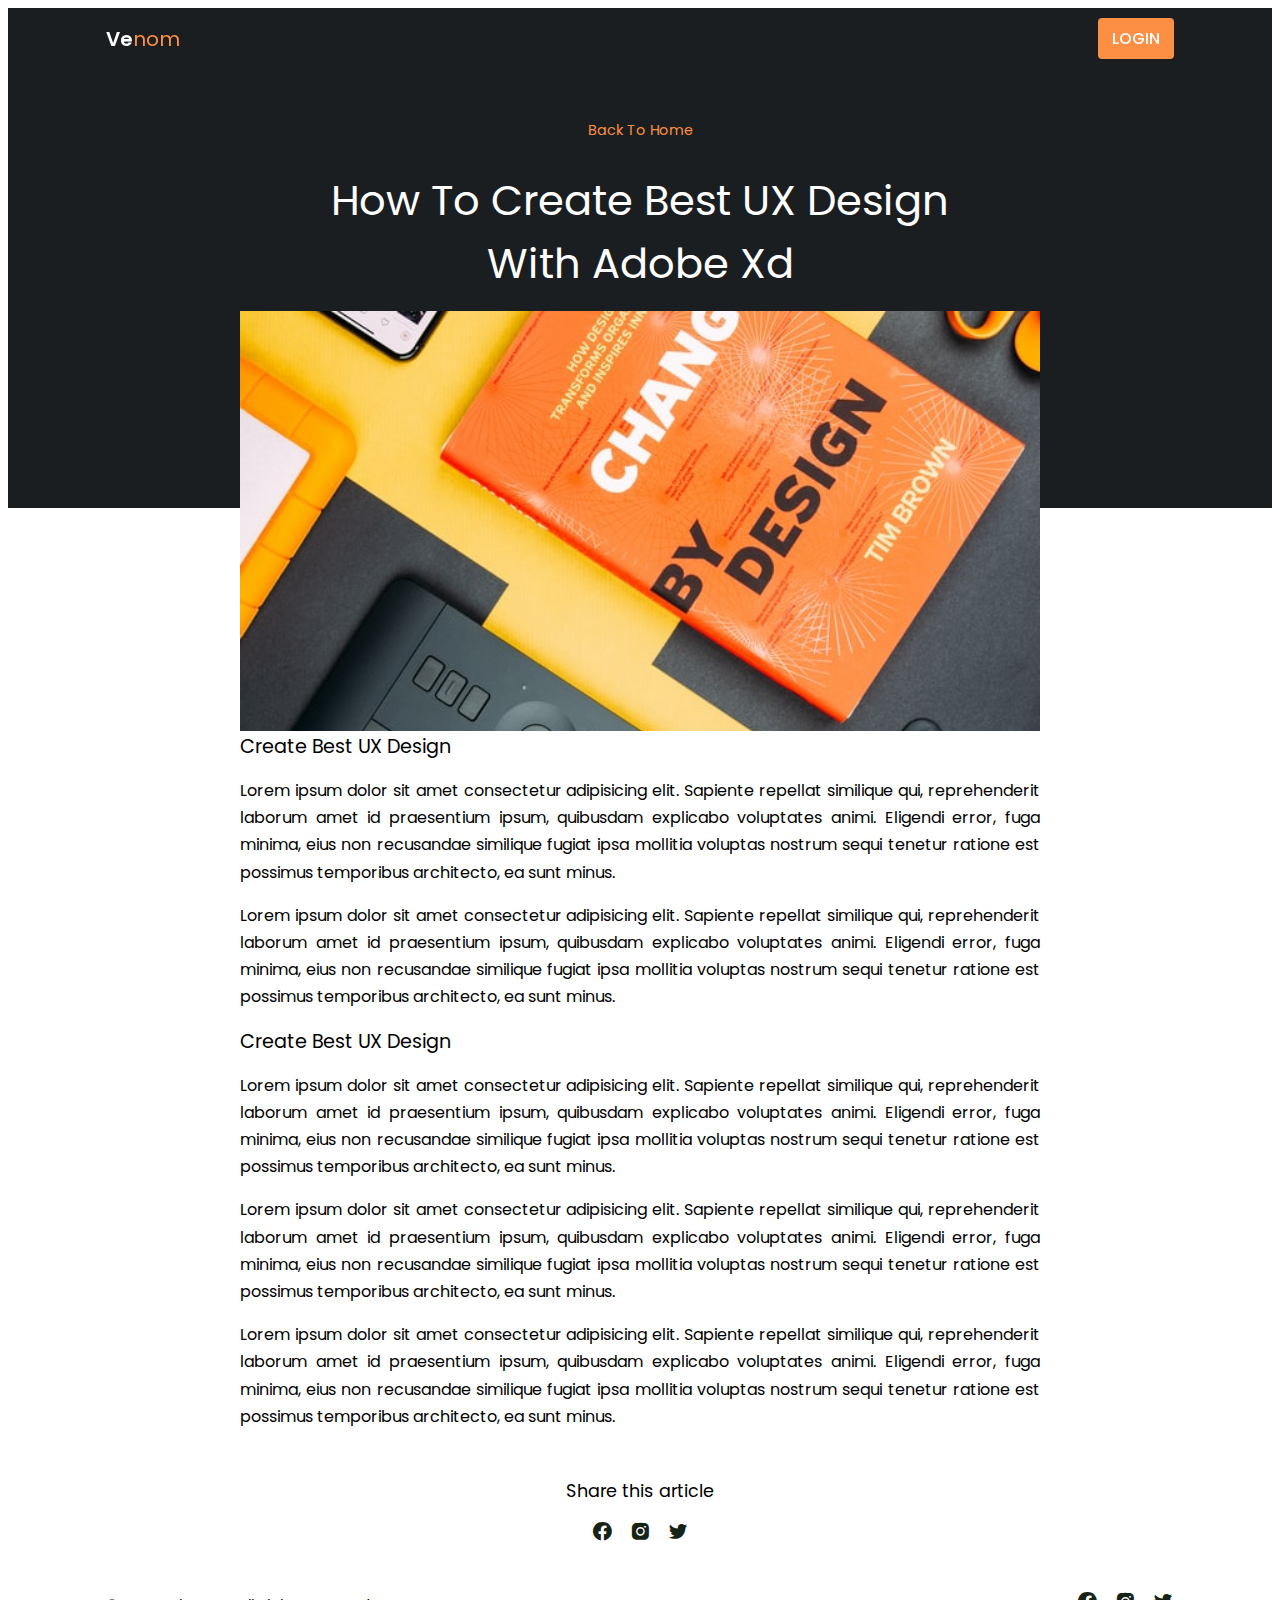
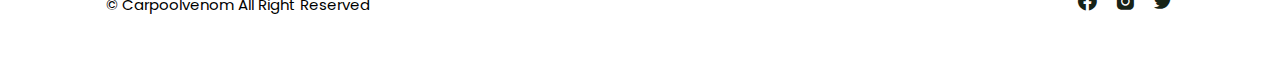
<file: Cline_Side/post-page.html>
<!DOCTYPE html>
<html lang="en">

<head>
    <meta charset="UTF-8">
    <meta name="viewport" content="width=device-width, initial-scale=1.0">
    <title>Post Page</title>
    <link rel="stylesheet" href="../Cline_Side/css/style.css">
    <link href='https://unpkg.com/boxicons@2.1.4/css/boxicons.min.css' rel='stylesheet'>

</head>

<body>
    <!-- Header -->
    <header>
        <!-- Nav -->
        <div class="nav container">
            <!-- Logo -->
            <a href="index.html" class="logo">Ve<span>nom</span></a>
            <!-- Login Btn -->
            <a href="#" class="login">Login</a>
        </div>

    </header>
    <!-- Post Content -->
    <section class="post-header">
        <div class="header-content post-container">
            <!-- Back To Home -->
            <a href="index.html" class="back-home">Back To Home</a>
            <!-- Title -->
            <h1 class="header-title">How To Create Best UX Design With Adobe Xd</h1>
            <!-- Post Image -->
            <img src="img/post-1.jpg" alt="header-img" class="header-img">
        </div>
    </section>

    <!-- Posts -->
    <section class="post-content post-container">
        <h2 class="sub-heading">Create Best UX Design</h2>
        <p class="post-text">Lorem ipsum dolor sit amet consectetur adipisicing elit. Sapiente repellat similique qui, reprehenderit laborum amet id praesentium ipsum, quibusdam explicabo voluptates animi. Eligendi error, fuga minima, eius non recusandae similique fugiat ipsa mollitia voluptas nostrum sequi tenetur ratione est possimus temporibus architecto, ea sunt minus.</p>
        <p class="post-text">Lorem ipsum dolor sit amet consectetur adipisicing elit. Sapiente repellat similique qui, reprehenderit laborum amet id praesentium ipsum, quibusdam explicabo voluptates animi. Eligendi error, fuga minima, eius non recusandae similique fugiat ipsa mollitia voluptas nostrum sequi tenetur ratione est possimus temporibus architecto, ea sunt minus.</p>
        <h2 class="sub-heading">Create Best UX Design</h2>
        <p class="post-text">Lorem ipsum dolor sit amet consectetur adipisicing elit. Sapiente repellat similique qui, reprehenderit laborum amet id praesentium ipsum, quibusdam explicabo voluptates animi. Eligendi error, fuga minima, eius non recusandae similique fugiat ipsa mollitia voluptas nostrum sequi tenetur ratione est possimus temporibus architecto, ea sunt minus.</p>
        <p class="post-text">Lorem ipsum dolor sit amet consectetur adipisicing elit. Sapiente repellat similique qui, reprehenderit laborum amet id praesentium ipsum, quibusdam explicabo voluptates animi. Eligendi error, fuga minima, eius non recusandae similique fugiat ipsa mollitia voluptas nostrum sequi tenetur ratione est possimus temporibus architecto, ea sunt minus.</p>
        <p class="post-text">Lorem ipsum dolor sit amet consectetur adipisicing elit. Sapiente repellat similique qui, reprehenderit laborum amet id praesentium ipsum, quibusdam explicabo voluptates animi. Eligendi error, fuga minima, eius non recusandae similique fugiat ipsa mollitia voluptas nostrum sequi tenetur ratione est possimus temporibus architecto, ea sunt minus.</p>
    </section>

    <!-- Share -->
    <div class="share post-container">
        <span class="share-title">Share this article</span>
        <div class="social">
            <a href="#"><i class='bx bxl-facebook-circle'></i></a>
            <a href="#"><i class='bx bxl-instagram-alt'></i></a>
            <a href="#"><i class='bx bxl-twitter'></i></a>
        </div>
    </div>

    <!-- Footer -->
    <div class="footer container">
        <p>&#169; Carpoolvenom All Right Reserved</p>
        <div class="social">
            <a href="#"><i class='bx bxl-facebook-circle'></i></a>
            <a href="#"><i class='bx bxl-instagram-alt'></i></a>
            <a href="#"><i class='bx bxl-twitter'></i></a>
        </div>
    </div>

</body>
<script src="https://code.jquery.com/jquery-3.7.1.js" integrity="sha256-eKhayi8LEQwp4NKxN+CfCh+3qOVUtJn3QNZ0TciWLP4="
    crossorigin="anonymous"></script>
<script src="../Cline_Side/js/app.js"></script>

</html>
</file>
<file: Cline_Side/css/style.css>
/* Google Font style Poppines */
@import url('https://fonts.googleapis.com/css2?family=Poppins:ital,wght@0,100;0,200;0,300;0,400;0,500;0,600;0,700;0,800;0,900;1,100;1,200;1,300;1,400;1,500;1,600;1,700;1,800;1,900&display=swap');

*{
    font-family: "Poppins", sans-serif;
    font-weight: 400;
    font-style: normal;
    scroll-behavior: smooth;
    scroll-padding-top: 2rem;
    box-sizing: border-box;  
}

/* Variables */
:root {
    /* กำหนดสีใช้เอง */
    --container-color: #1a1e21;
    --second-color: #fd8f44;
    --text-color: #172317;
    --bg-color: #ffff;
}
/* ::selection เป็น CSS pseudo-element ที่ใช้สำหรับกำหนดสไตล์เฉพาะเวลาที่ผู้ใช้เลือกหรือ highlight ข้อความ (เช่น การลากเมาส์เลือกข้อความหรือกดคีย์บอร์ดเพื่อเลือกข้อความในหน้าเว็บ) */
::selection{
    /* เรียกใช้ Color ที่ต้องการ */
    color: var(--bg-color);
    /* make highlight all text */
    background: var(--second-color);
}

a{
    text-decoration: none;
}

li{
    list-style: none;
}

img{
    width: 100%;
}

section{
    padding: 3rem 0 2rem;
}

.container{
    max-width: 1068px;
    margin: auto;
    width: 100%;
}

/* Hader */
header{
    position: fixed;
    top: 0;
    left: 0;
    width: 100%;
    z-index: 200;
}

header.shadow{
    background: var(--bg-color);
    box-shadow: 0 1px 4px hsl(0 4% 14% / 10%);
    transition: 0.4s;
}

header.shadow .logo{
    color: var(--text-color);
}

.nav{
    display: flex;
    align-items: center;
    justify-content: space-between;
    padding: 18px 0px;
}

.logo{
    font-weight: 1.5rem;
    font-weight: 600;
    font-size: 20px;
    color: var(--bg-color);
}

.logo span{
    color: var(--second-color)
}

.login{
    padding: 8px 14px;
    text-transform: uppercase;
    font-weight: 500;
    border-radius: 4px;
    background: var(--second-color);
    color: var(--bg-color);
}

.login:hover{
    background: hsl(24, 98%, 58%);
    transition: 0.3s;
}

.home{
    width: 100%;
    min-height: 440px;
    background: var(--container-color);
    display: grid;
    justify-content: center;
    align-items: center ;
}

.home-text{
    color: var(--bg-color);
    text-align: center;
}

.home-title{
    font-size: 3.5rem;
}

.home-subtitle{
    font-size: 1rem;
    font-weight: 400;
}

/* Post Filter */
.post-filter{
    display: flex;
    justify-content: center;
    align-items: center;
    column-gap: 1.5rem;
    /* margin-top: 2rem !important; จะบังคับให้มีระยะห่างจากขอบบนขององค์ประกอบเป็น 2rem (32px) โดยไม่สนใจสไตล์อื่นที่อาจเขียนไว้เกี่ยวกับ margin-top */
    margin-top: 2rem !important;
}

/* ปรับ Font-size ของ Menu */
.filter-item{
    font-size: 0.9rem;
    font-weight: 500;
    cursor: pointer;
}

/* กรอบรูปของ Menu */
.active-filter{
    background: var(--second-color);
    color: var(--bg-color);
    padding: 4px 10px;
    border-radius: 4px;
    transition: 0.9s;
}

/* จัดการให้กลายเป็น 3 Column แนวตั้ง */
.post {
    display: grid;
    grid-template-columns: repeat(auto-fill, minmax(280px, auto));
    justify-content: center;
    gap: 2rem;
}


/* สร้างกรอบและเงาให้ post  */
.post-box{
    background: var(--bg-color);
    box-shadow: 0 4px 14px rgba(0, 0, 0, 0.15);
    padding: 10px;
    border-radius: 0.5rem;
}

/* ขยายกรอบของ img */
.post-img{
    width: 100%;
    height: 200px;
    object-fit: cover;
    object-position: center;
    border-radius: 0.5rem;
}

/* Edit Text Category and Size */
.category{
    font-size: 0.9rem;
    font-weight: 500;
    text-transform: uppercase;
    color: var(--second-color);
}

/* ทำให้ Highlight Text Of All Topic */
.post-title{
    font-size: 1.3rem;
    font-weight: 600;
    color: var(--text-color);
    /* To Remain Title In 2 Lines */
    display: -webkit-box;
    /* สามารถปรับเปลี่ยนรายละเอียด หัวข้อ Topic ได้ เช่น 1, 2 */
    -webkit-line-clamp: 2;
    -webkit-box-orient: vertical;
    overflow: hidden;
}

/* Edit Text Date */
.post-date{
    display: flex;
    font-weight: 0.875rem;
    text-transform: uppercase;
    font-weight: 400;
    margin-top: 4px;
}

/* ทำให้ย่อคำอธิบาย */
.post-decription{
    font-size: 0.9rem;
    line-height: 1.5rem;
    margin: 5px 0 10px;
    display: -webkit-box;
    /* สามารถปรับเปลี่ยนรายละเอียด หัวข้อ Topic ได้ เช่น 1, 2 */
    /* To Remain Title In 3 Lines */
    -webkit-line-clamp: 1;
    -webkit-box-orient: vertical;
    overflow: hidden;
}

/* ปรับตำแหน่งชื่อของคน */
.profile{
    display: flex;
    align-items: center;
    gap: 10px;
}

/* แก้ไขรูปและกรอบ */
.profile-img{
    width: 35px;
    height: 35px;
    border-radius: 50%;
    object-fit: cover;
    object-position: center;
    border: 2px solid var(--second-color);
}

/* ปรับเพิ่มขนาดตัวอักษรและน้ำหนักให้ชื่อคน */
.profile-name {
    font-size: 0.82rem;
    font-weight: 500;
}
/* ปรับ postion ข้างใน Footer */
.footer{
    display: flex;
    justify-content: space-between;
    align-items: center;
    padding: 30px 0;
}
/* ปรับขนาด font text ใน Footer */
.footer p{
    font-size: 0.938rem;
}
/* จัดขนาดตำแหน่ง Icon Footer */
.social{
    display: flex;
    align-items: center;
    column-gap: 1rem;
}
/* จัดขนาด Icon */
.social .bx{
    font-size: 1.4rem;
    color: var(--text-color);
}
/* hover เป็นสีส้มที่ Icon เมื่อเอา Mouse ไปชี้ */
.social .bx:hover{
    color: var(--second-color);
    transition: 0.3s all linear;
}

/* Post Content */
.post-header{
    width: 100%;
    height: 500px;
    background: var(--container-color);
}
/* ปรับขนาดส่วนของ post-container */
.post-container{
    max-width: 800px;
    margin: auto;
    width: 100%;
}
/* จัดให้อยุ่กึงกลาง */
.header-content{
    display: flex;
    flex-direction: column;
    align-items: center;
    margin-top: 4rem !important;
}
/* เปลี่ยนตัวอักษร Backhome เป็นสีส้ม */
.back-home{
    color: var(--second-color);
    font-size: 0.9rem;
}

/* ปรับขนาด Font title */
.header-title{
    width: 90%;
    font-size: 2.6rem;
    color: var(--bg-color);
    text-align: center;
    margin-bottom: 1rem;
}

.header-img{
    width: 100%;
    height: 420px;
    object-fit: cover;
    object-position: center;
}

.post-content{
    margin-top: 10rem !important;
}

.sub-heading{
    font-size: 1.2rem;
}

.post-text{
    font-size: 1rem;
    line-height: 1.7rem;
    margin: 1rem 0;
    text-align: justify;
}

/* Share */
.share{
    display: flex;
    flex-direction: column;
    align-items: center;
    row-gap: 1rem;
}

.share-title{
    font-size: 1.1rem;
}

/* Responsive */
@media(max-width: 1060px){
    .container{
        margin: 0 auto;
        width: 95%;
    }
    .home-text{
        width: 100%;
    }
}

@media(max-width: 800px){
    .nav{
        padding: 14px 0;
    }
    .post-container{
        margin: 0 auto;
        width: 95%;
    }
}

@media(max-width: 768px){
    .nav{
        padding: 10px 0;
    }
    drvyion{
        padding: 2rem 0;
    }
    .header-content{
        margin-top: 3rem !important;
    }
    .home{
        min-height: 380px;
    }
    .home-title{
        font-size: 3rem;
    }
    .header-title{
        font-size: 2rem;
    }
    .header-img{
        height: 370px;
    }
    .post-header{
        height: 435px;
    }
    .post-content{
    margin-top: 9rem !important;
    }
}

@media(max-width: 570px){
    .post-header{
        height: 390px;
    }
    .header-title{
        width: 100%;
    }
    .header-img{
        height: 340px;
    }
    .footer{
        flex-direction: column;
        row-gap: 1rem;
        padding: 20px 0;
        text-align: center;
    }
}

@media(max-width: 396px){
    .home-title{
        font-size: 2rem;
    }
    .home-subtitle{
        font-size: 0.9rem;
    }
    .home{
        min-height: 300px;
    }
    .post-box{
        padding: 10px;
    }
    .header-title{
        font-size: 1.4rem;
    }
    .header-img{
        height: 240px;
    }
    .post-header{
        height: 335px;
    }
    .post-content{
        margin: 5rem !important;
    }
    .post-text{
        font-size: 0.875rem;
        line-height: 1.5rem;
        margin: 10px 0;
    }
}
</file>
